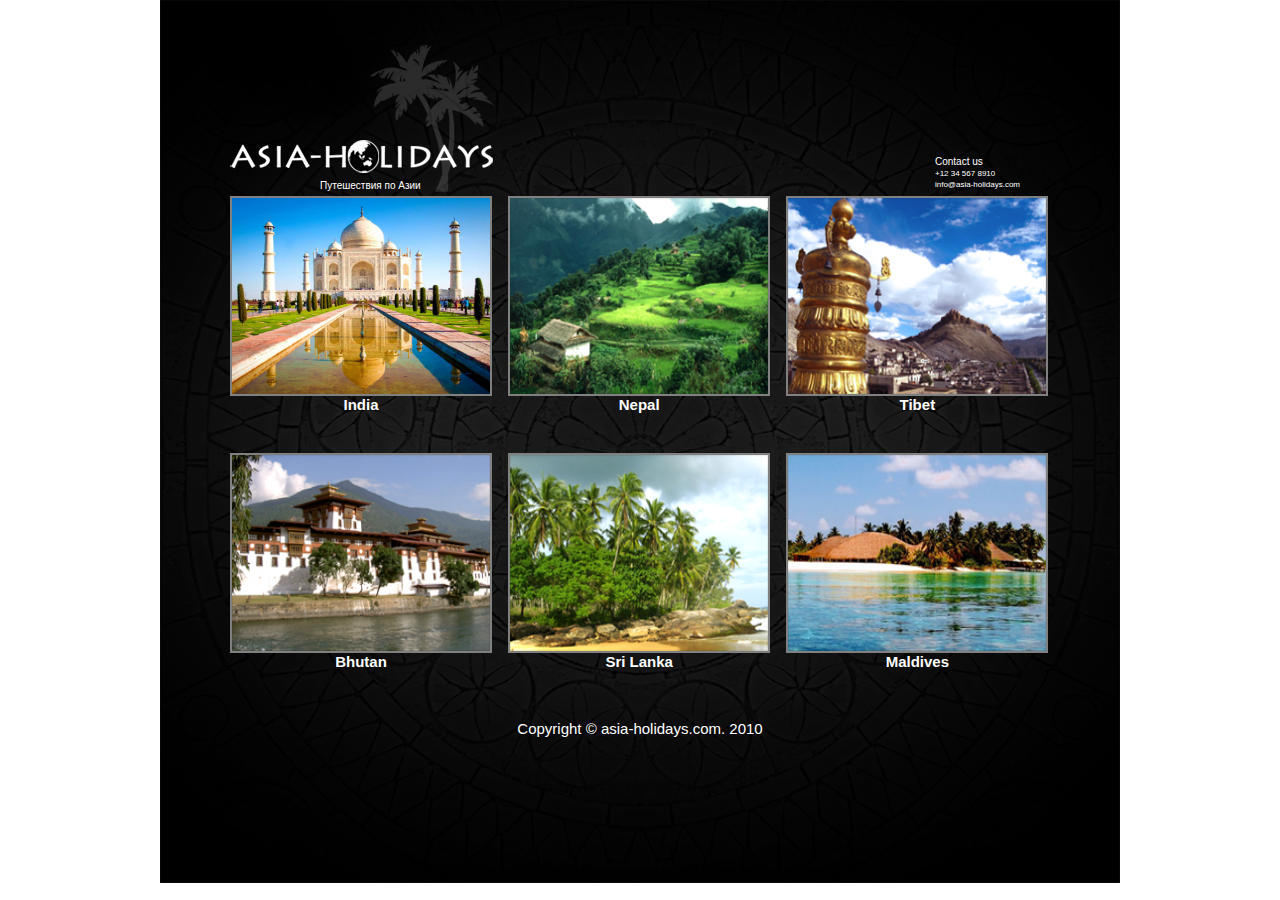
<file: hw3bonus/index.html>
<!DOCTYPE html>
<html lang="en">
<head>
    <meta charset="UTF-8">
    <title>Asia-Holidays</title>
    <link rel="stylesheet" href="css/style.css"/>
</head>
<body>
<div class="main">
    <div class="header">
        <div class="logo">
            <img src="img/logo.png" alt="logo"/>
            <span class="slogan">Путешествия по Азии</span>
        </div>
        <div class="contact">Contact us<br/><span>+12 34 567 8910<br/>info@asia-holidays.com</span></div>
    </div>
    <div class="countries">
        <div class="county_item"><a href=""><img src="img/india_photo.jpg" alt="india" class="wrapper"/></a>
            <h4>India</h4>
        </div>
        <div class="county_item"><a href=""><img src="img/nepal_photo.png" alt="nepal" class="wrapper"/></a><h4>
            Nepal</h4></div>
        <div class="county_item item_space"><a href=""><img src="img/tibet_photo.png" alt="tibet" class="wrapper"/></a>
            <h4>
                Tibet</h4>
        </div>
        <div class="county_item"><a href=""><img src="img/bhutan_photo.png" alt="bhutan" class="wrapper"/></a><h4>
            Bhutan</h4></div>
        <div class="county_item"><a href=""><img src="img/sri-lanka%20photo.png" alt="sri-lanka"
                                                 class="wrapper "/></a>
            <h4>Sri Lanka</h4></div>
        <div class="county_item item_space"><a href=""><img src="img/maldives_photo.png" alt="maldives"
                                                            class="wrapper"/></a>
            <h4>
                Maldives</h4></div>
    </div>
    <div class="footer">Copyright &copy; asia-holidays.com. 2010</div>
</div>
</body>
</html>
</file>
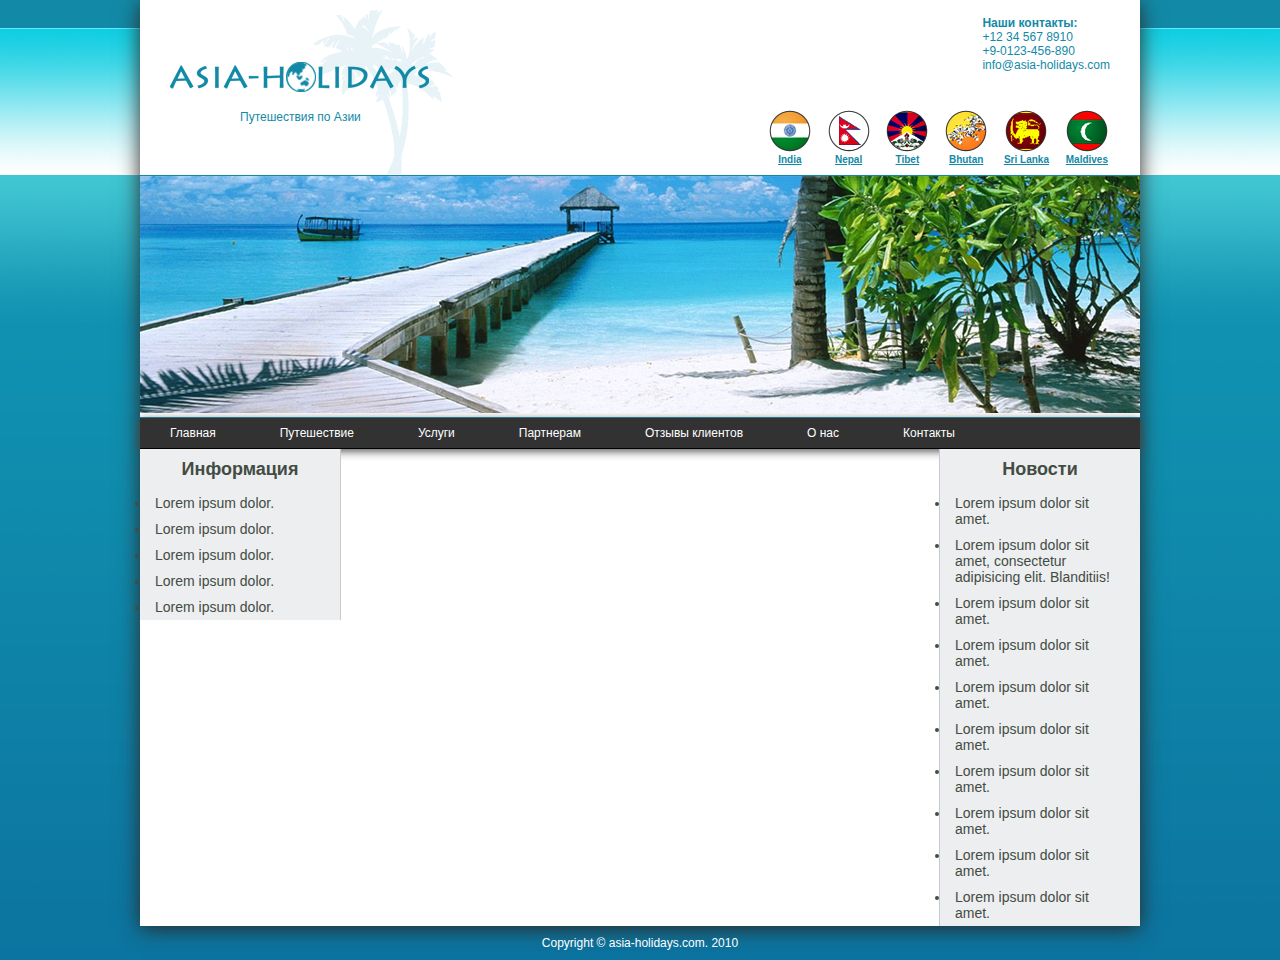
<file: hw4/index.html>
<!DOCTYPE html>
<html lang="en">
<head>
    <meta charset="UTF-8">
    <title>hw4</title>
    <link rel="stylesheet" href="css/style.css"/>
</head>
<body>
<div class="all_site">
    <div class="header">
        <div class="logo">
            <img src="img/logo.png" alt="logo" class="asia_holidays"/>
            <span class="slogan">Путешествия по Азии</span>
        </div>
        <div class="contacts">
            <span>Наши контакты:</span><br/>+12 34 567 8910<br/>+9-0123-456-890<br/>info@asia-holidays.com
        </div>
        <div class="countries">
            <div class="county_item"><a href=""><img src="img/i_flag.png" alt="india"/><h4>India</h4></a>
            </div>
            <div class="county_item"><a href=""><img src="img/n_flag.png" alt="nepal"/><h4>
                Nepal</h4></a></div>
            <div class="county_item item_space"><a href=""><img src="img/t_flag.png" alt="tibet"/><h4>Tibet</h4></a>
            </div>
            <div class="county_item"><a href=""><img src="img/b_flag.png" alt="bhutan"/><h4>
                Bhutan</h4></a></div>
            <div class="county_item"><a href=""><img src="img/s_flag.png" alt="sri-lanka"/><h4>Sri Lanka</h4></a>
            </div>
            <div class="county_item"><a href=""><img src="img/m_flag.png" alt="maldives"/><h4>Maldives</h4>
            </a>
            </div>
        </div>
    </div>
    <div class="photo">
        <img src="img/photo.png" alt="photo"/>
    </div>
    <div class="nav">
        <ul>
            <li><a href="">Главная</a></li>
            <li><a href="">Путешествие</a>
                <ul class="u-travel">
                    <li><a href="#">Путешествие 1</a></li>
                    <li><a href="#">Путешествие 2</a></li>
                    <li><a href="#">Путешествие 3</a></li>
                    <li><a href="#">Путешествие 4</a></li>
                    <li><a href="#">Путешествие 5</a></li>
                </ul>
            </li>
            <li ><a href="">Услуги</a>
                <ul class="u-services">
                    <li><a href="#">Услуги 1</a></li>
                    <li><a href="#">Услуги 2</a></li>
                    <li><a href="#">Услуги 3</a></li>
                    <li><a href="#">Услуги 4</a></li>
                    <li><a href="#">Услуги 5</a></li>
                </ul>
            </li>
            <li><a href="">Партнерам</a>
                <ul class="u-partners">
                    <li><a href="#">Партнерам 1</a></li>
                    <li><a href="#">Партнерам 2</a></li>
                    <li><a href="#">Партнерам 3</a></li>
                </ul>
            </li>
            <li><a href="">Отзывы клиентов</a></li>
            <li><a href="">О нас</a></li>
            <li><a href="">Контакты</a></li>
        </ul>
    </div>
    <div class="container clearfix">
        <div class="left_col">
            <span>Информация</span>
            <ul>
                <li>Lorem ipsum dolor.</li>
                <li>Lorem ipsum dolor.</li>
                <li>Lorem ipsum dolor.</li>
                <li>Lorem ipsum dolor.</li>
                <li>Lorem ipsum dolor.</li>
            </ul>
        </div>
        <div class="right_col">
            <span>Новости</span>
            <ul>
                <li>Lorem ipsum dolor sit amet.</li>
                <li>Lorem ipsum dolor sit amet, consectetur adipisicing elit. Blanditiis!</li>
                <li>Lorem ipsum dolor sit amet.</li>
                <li>Lorem ipsum dolor sit amet.</li>
                <li>Lorem ipsum dolor sit amet.</li>
                <li>Lorem ipsum dolor sit amet.</li>
                <li>Lorem ipsum dolor sit amet.</li>
                <li>Lorem ipsum dolor sit amet.</li>
                <li>Lorem ipsum dolor sit amet.</li>
                <li>Lorem ipsum dolor sit amet.</li>
            </ul>
        </div>
    </div>
</div>
<div class="footer">Copyright &copy; asia-holidays.com. 2010</div>
</body>
</html>
</file>
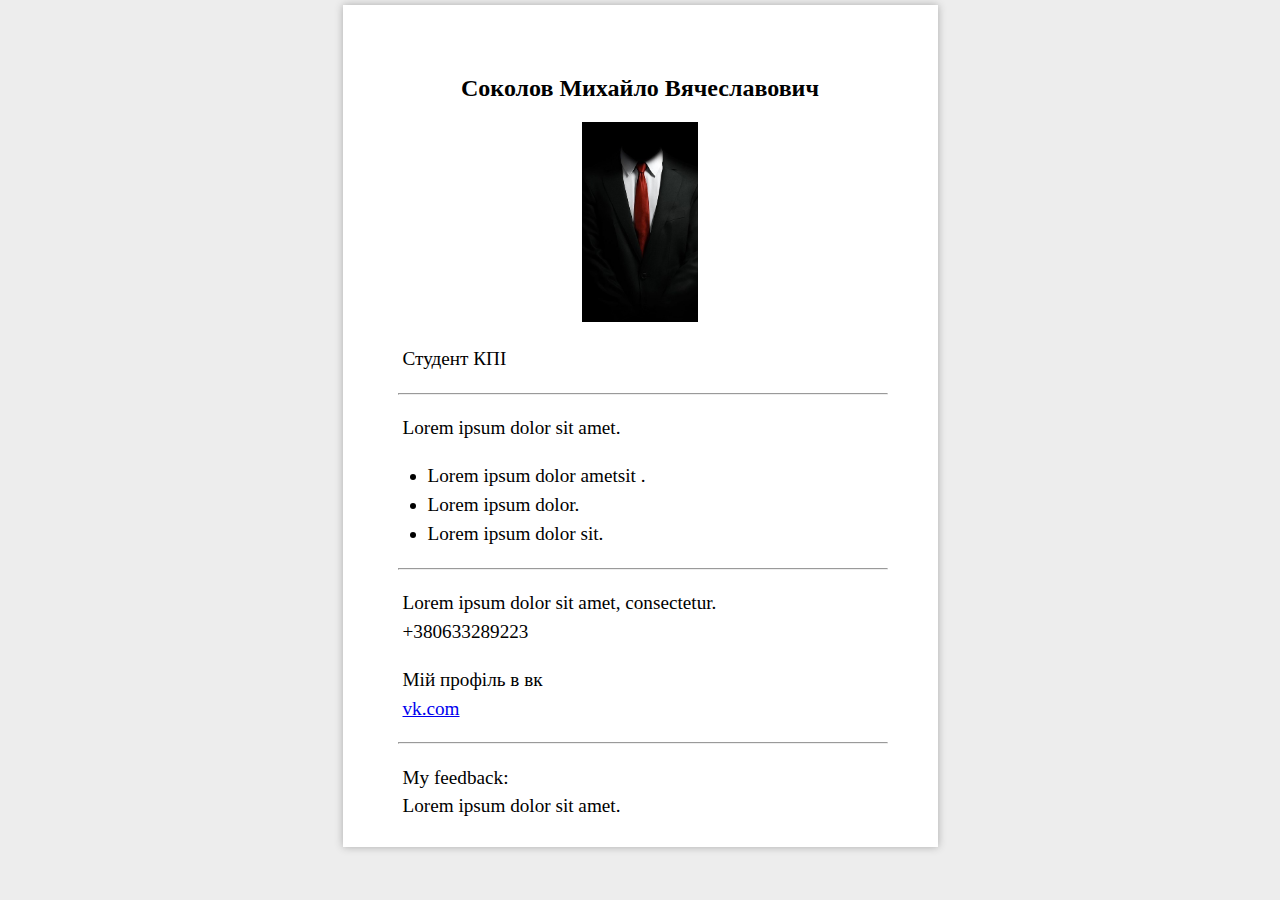
<file: hw1/homework1.html>
<!DOCTYPE html>
<html lang="en">
<head>
    <meta charset="UTF-8">
    <title>Title</title>
    <style>
        body{
            background: #ededed;
            margin: 0;
            padding: 0;
        }
        .a4{
            width: 595px;
            height: 842px;
            margin: -15px auto;
            background: white;
            -webkit-box-shadow: 0 0 8px #ababab;
            -moz-box-shadow: 0 0 8px #ababab;
            box-shadow: 0 0 8px #ababab;
        }
        h2{
            padding-top: 70px;
            text-align: center;
        }
        .ava{
            text-align: center;
        }
        img{
            height: 200px;
        }
        .txt{
            margin-left: 60px;
            line-height: 1.5;
            font-size: 1.2em;
        }
        hr{
            margin: 0 50px 0 -5px;
        }
        li{
            margin-left: -15px;
        }
    </style>
</head>
<body>
    <div class="a4">
        <h2>Соколов Михайло Вячеславович</h2>
        <p class="ava"><img src="myavatar.jpg" alt="my photo"/></p>
        <div class="txt">
            <p>Студент КПІ</p><hr>
            <div><p>Lorem ipsum dolor sit amet.</p>
            <ul>
                <li>Lorem ipsum dolor ametsit .</li>
                <li>Lorem ipsum dolor.</li>
                <li>Lorem ipsum dolor sit.</li>
            </ul></div>
            <hr>
            <div><p>Lorem ipsum dolor sit amet, consectetur.<br>
            +380633289223</p>
            <p>Мій профіль в вк<br/>
                <a href="http://vk.com">vk.com</a></p>
            <hr></div>
            <div><p>My feedback:<br/>
                Lorem ipsum dolor sit amet.</p></div>
        </div>
    </div>
</body>
</html>
</file>
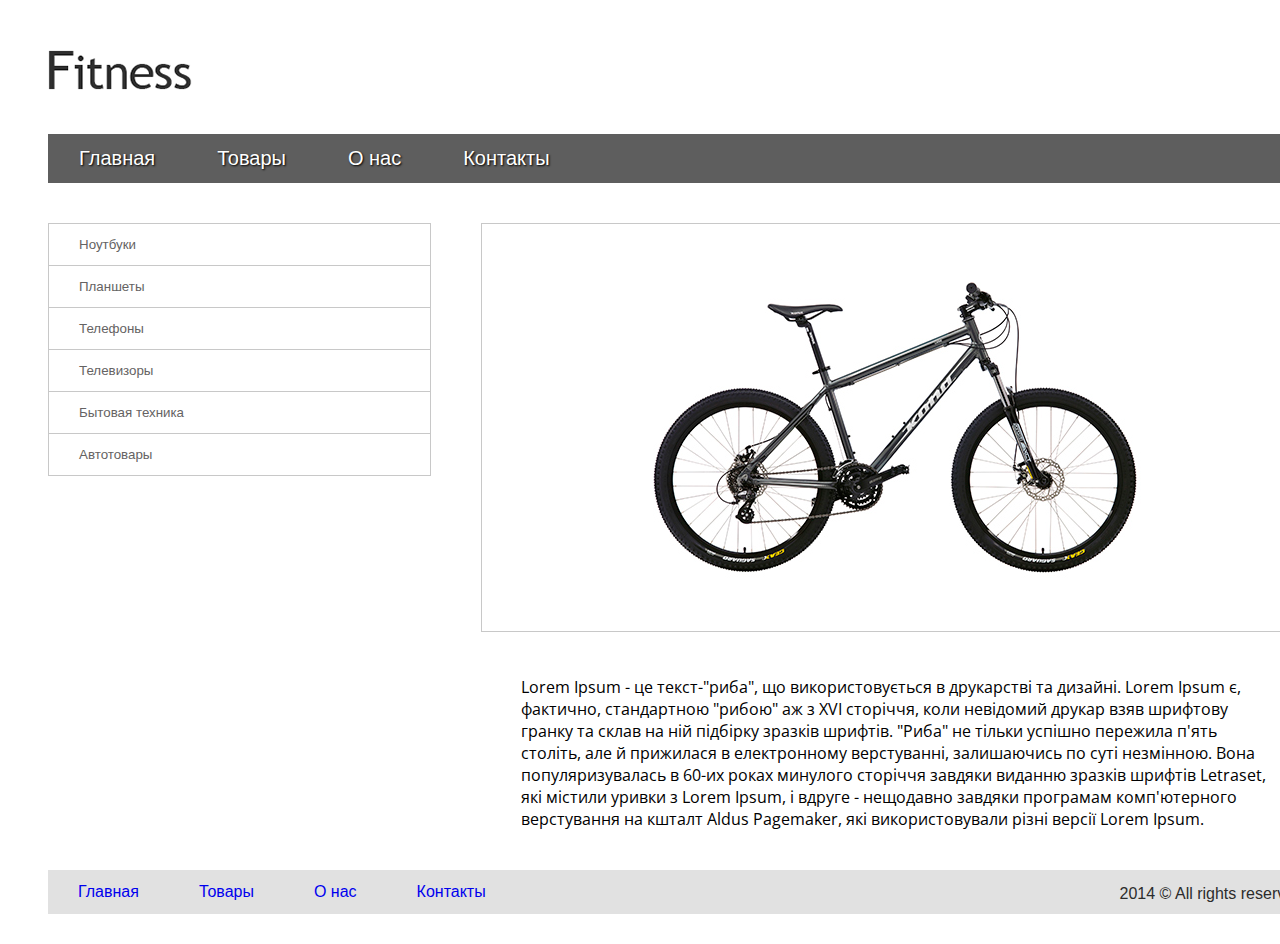
<file: hw3/hw3.html>
<!DOCTYPE html>
<html lang="en">
<head>
    <meta charset="UTF-8">
    <title></title>
    <link rel="stylesheet" href="css/style.css"/>
    <link href="https://fonts.googleapis.com/css?family=Open+Sans" rel="stylesheet">
</head>
<body>
<div class="box">
    <div class="inbox">
        <div><img src="img/img1.png" alt="logo"/></div>
        <ul class="nav">
            <li><a href="#">Главная</a></li>
            <li><a href="#">Товары</a></li>
            <li><a href="#">О нас</a></li>
            <li><a href="#">Контакты</a></li>
        </ul>
        <div class="container clearfix">
            <ul class="leftmenu">
                <li><a href="#">Ноутбуки</a></li>
                <li><a href="#">Планшеты</a></li>
                <li><a href="#">Телефоны</a></li>
                <li><a href="#">Телевизоры</a></li>
                <li><a href="#">Бытовая техника</a></li>
                <li><a href="#">Автотовары</a></li>
            </ul>


            <div class="content">
                <div class="bike"><img src="img/image2.png" alt="bike"/></div>
                <p class="textik">Lorem Ipsum - це текст-"риба", що використовується в друкарстві та дизайні. Lorem Ipsum є,
                    фактично, стандартною "рибою" аж з XVI сторіччя, коли невідомий друкар взяв шрифтову гранку та склав на
                    ній підбірку зразків шрифтів. "Риба" не тільки успішно пережила п'ять століть, але й прижилася в
                    електронному верстуванні, залишаючись по суті незмінною. Вона популяризувалась в 60-их роках минулого
                    сторіччя завдяки виданню зразків шрифтів Letraset, які містили уривки з Lorem Ipsum, і вдруге -
                    нещодавно завдяки програмам комп'ютерного верстування на кшталт Aldus Pagemaker, які використовували
                    різні версії Lorem Ipsum.</p>
            </div>
        </div>
        <ul class="footer">
            <li><a href="#">Главная</a></li>
            <li><a href="#">Товары</a></li>
            <li><a href="#">О нас</a></li>
            <li><a href="#">Контакты</a></li>
            <li class="rights">2014 &copy; All rights reserved</li>
        </ul>
        <div class="prosto"></div>
    </div>

</div>
</body>
</html>
</file>
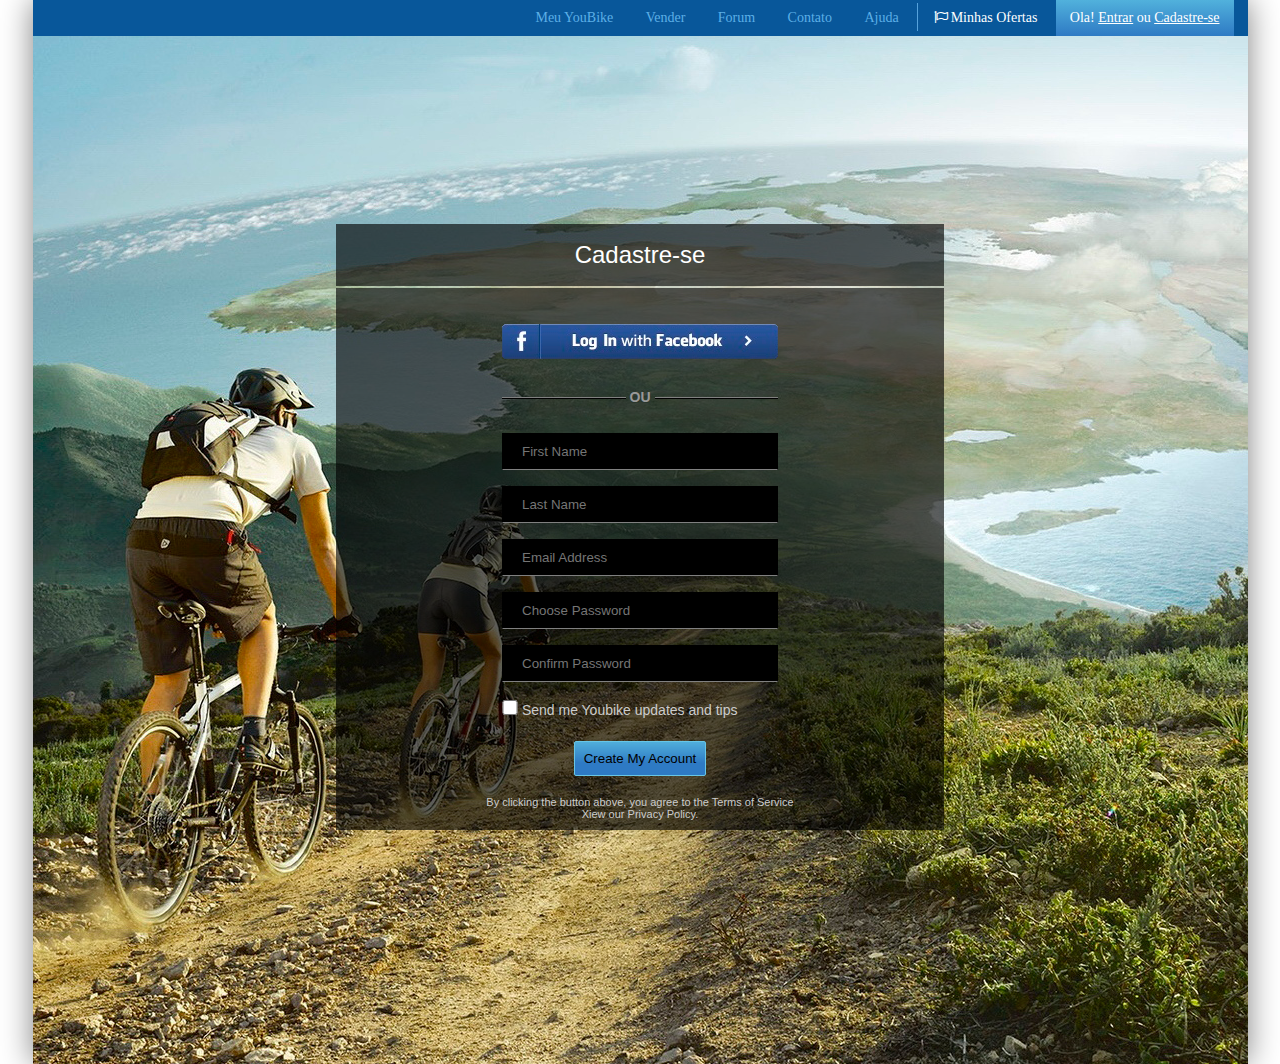
<file: hw5/hw5.html>
<!DOCTYPE html>
<html lang="en">
<head>
    <meta charset="UTF-8">
    <title>Homework 5</title>
    <link rel="stylesheet" href="css/style.css"/>
    <link rel="stylesheet" href="css/fontello.css"/>
</head>
<body>
<div class="wrapper">
    <header>
        <ul class="nav clearfix">
            <li><a href="#">Meu YouBike</a></li>
            <li><a href="#">Vender</a></li>
            <li><a href="#">Forum</a></li>
            <li><a href="#">Contato</a></li>
            <li><a href="#">Ajuda</a></li>
            <li><a class="nav_min" href="#"><i class="icon-flag-empty"></i>Minhas Ofertas</a></li>
            <li><a class="nav_ola" href="#">Ola! <span>Entrar</span> ou <span>Cadastre-se</span></a></li>
        </ul>
    </header>
    <div class="content">
        <div class="signin">
            <div class="signtitle">
                Cadastre-se
            </div>
            <div class="signform">
                <div class="facebook">
                    <a href="#"><img src="img/facebook.png" alt="facebook_logo" class="fbimg"/></a>
                </div>
                <div class="separator">
                    <h3>OU</h3>
                </div>
                <form action="" class="form_in">
                    <input type="text" name="first_name" required placeholder="First Name" class="form_inin"/>
                    <input type="text" name="last_name" required placeholder="Last Name" class="form_inin"/>
                    <input type="email" name="email" required placeholder="Email Address" class="form_inin"/>
                    <input type="password" name="Choose_password" required placeholder="Choose Password" class="form_inin"/>
                    <input type="password" name="Confirm_password" required placeholder="Confirm Password" class="form_inin"/>
                    <div class="check">
                        <input type="checkbox" id="Send_me_Youbike" class="checkAndRadio"/>
                        <label for="Send_me_Youbike">Send me Youbike updates and tips</label>
                    </div>
                    <input type="submit" value="Create My Account" class="account"/>
                </form>
                <p>By clicking the button above, you agree to the Terms of Service <br/>
                    Xiew our Privacy Policy.</p>
            </div>
        </div>
    </div>
</div>
</body>
</html>
</file>
<file: hw3bonus/css/style.css>
* {
    margin: 0;
    padding: 0;
}

body {
    background: url(../img/background.png) no-repeat top center;
    font: 15px sans-serif;
    color: white;
}

.main {
    width: 820px;
    margin: auto;
    position: relative;
}

.header {
    margin-top: 140px;
    margin-bottom: 4px;
}

.logo {
    display: inline-block;
}

div.logo:after {
    content: '';
    background: url(../img/palmtree.png) no-repeat;
    width: 125px;
    height: 147px;
    position: absolute;
    top: -95px;
    left: 140px;
}

.tree {
    top: 65px;
    left: 140px;
    position: absolute;
    display: block;
}

.contact {
    display: inline-block;
    float: right;
    margin: 16px 30px 0;
    font: 10px Tahoma, sans-serif;
}

.contact span {
    font: 8px Tahoma, sans-serif;
}

.slogan {
    display: block;
    margin-left: 90px;
    font: 10px Tahoma, sans-serif;
    color: white;
}

.wrapper {
    width: 100%;
    height: 200px;
    border: 2px solid grey;
    vertical-align: bottom;
    box-sizing: border-box;
}

.county_item {
    width: 262px;
    display: inline-block;
    margin-bottom: 40px;
    margin-right: 12px;
    text-align: center;
    color: white;
}

.item_space {
    margin-right: 0;
}

.footer {
    color: white;
    padding: 10px 0;
    text-align: center;
}
</file>
<file: hw4/css/style.css>
* {
    margin: 0;
    padding: 0;
}

body {
    background: url("../img/background.png");
}

.all_site {
    width: 1000px;
    margin: 0 auto;
    background: white;
    box-shadow: #292929 0 3px 20px 0 ;
}

.header {
    height: 175px;
    position: relative;
    color: #128aa7;
}

.logo {
    display: inline-block;
    margin-left: 30px;
}

.asia_holidays {
    margin-top: 10px;
}

.slogan {
    display: block;
    position: absolute;
    top: 110px;
    left: 100px;
    font: 12px Tahoma, sans-serif;

}

.contacts {
    display: block;
    float: right;
    margin: 16px 30px 0;
    font: 12px Tahoma, sans-serif;

}
/*.contacts:after {
    content: '';
    clear: both;
}*/

.contacts span {
    font-weight: bold;
}

.countries {
    display: inline-block;
    position: absolute;
    right: 25px;
    top: 110px;;
    font: 10px Tahoma, sans-serif;
    text-align: center;
}

.county_item {
    display: inline-block;
    margin: 0 7px;
}

.county_item a {
    color: #128aa7;
}

.photo {
    border-top: 1px solid #128aa7;
    border-bottom: 1px solid #128aa7;
}

.nav {

    background: #323232;
    
    border-bottom: 1px solid black;
    box-shadow: 0 2px 10px 0 #4b4b4b;

}

.nav li {
    display: inline-block;
    color: white;
    font: 12px sans-serif;
}

.nav li a {
    padding:0 30px;
    color: white;
    text-decoration: none;
    line-height: 30px;
}

.nav li ul {
    display: none;
}

.nav li:hover {
    display: block;
    background: green;
}

.content {
    background: white;
}

.left_col {
    float: left;
    border-right: 1px solid #c7cacf;
}
.right_col {
    float: right;
    border-left: 1px solid #c7cacf;
}
.clearfix:after {
    content: '';
    clear: both;
    display: block;
}

.right_col,.left_col {
    width: 20%;
    background: #edeef0;
    color: #424c43;
    font: 14px sans-serif;
}

.left_col span, .right_col span  {
     display: block;
     padding: 10px;
     font: 18px sans-serif;
     font-weight: bold;
     text-align: center;
}

.right_col  ul li,.left_col ul li {
    padding: 5px;
    margin: 0 10px;
}

.footer {
    text-align: center;
    padding: 10px;
    font: 12px sans-serif;
    color: white;
}
</file>
<file: hw3/css/style.css>
* {
    margin: 0;
    padding: 0;
}

body {
    background: #f9f9f9;
}

.box {
    width: 1366px;
    margin: auto;
    background: white;
    -webkit-box-shadow: 0 0 10px grey;
    -moz-box-shadow: 0 0 10px grey;
    box-shadow: 0 0 10px grey;
}

.inbox {
    margin: 0 48px;
}

img {
    margin: 50px 0 40px;
}

ul {
    list-style: none;
}

.nav {
    letter-spacing: -12px;
    font-size : 0;
    background: rgba(94, 94, 94, 1);
    color: white;
    text-shadow: 1px 1px 2px black;
}

.nav li {
    font: 20px opensans, sans-serif;
    letter-spacing: normal;
    display: inline-block;
    border-left: 1px solid transparent;
    border-right: 1px solid transparent;
}

a {
    text-decoration: none;
}

.nav a {
    color: white;
    display: block;
    padding: 13px 30px;
}

.nav li:hover {
    content: '';
    display: inline-block;
    letter-spacing: normal;

    background: rgba(74, 74, 74, 1);
    border-left: 1px solid #838383;
    border-right: 1px solid #838383;
}

.clearfix:after {
    content: "";
    display: block;
    clear: both;
}

.leftmenu {
    width: 30%;
    float: left;
    margin: 40px 0;
    border: 1px solid #c8c8c8;
    border-bottom: 0 solid #c8c8c8;
    font: 10pt opensans, sans-serif;
}

.leftmenu li {
    display: block;
    border-bottom: 1px solid #c8c8c8;
}

.leftmenu a {
    color: #656363;
    display: block;
    padding: 13px 30px;
}

.leftmenu li:hover {
    padding-left: 40px;
    background-color: #f9f9f9;
}

.leftmenu a:hover {
    color: black;
}

.content {
    width: 65%;
    margin-top: 40px;
    margin-left: 50px;
    float: left;
}

.bike {
    display: inline-block;
    border: 1px solid #c8c8c8;
    width: 100%;
}

.bike img {
    display: block;
    margin: auto;
    padding: 50px;
}

.textik {
    padding: 40px;
    font-family: 'Open Sans', sans-serif;
}

.footer {
    letter-spacing: -12px;
    font-size : 0;
    background: #e1e1e1;
    color: #2c2c2c;
}

.footer li {
    font: 16px opensans, sans-serif;
    letter-spacing: normal;
    display: inline-block;

}

.footer a {

    display: block;
    padding: 13px 30px;


}

.footer li:hover {
    content: '';
    display: inline-block;
    text-decoration: underline;
}

.prosto {
    height: 30px;
}

.rights {
    float: right;
    margin: 15px;
}

.rights a:hover {
    text-decoration: none;
}
</file>
<file: hw5/css/style.css>
* {
    margin: 0;
    padding: 0;
}

.wrapper {
    width: 1215px;
    margin: 0 auto;
    box-shadow: grey 0 0 30px 0;
    font-family: Tahoma, sans-serif;
}

header {
    height: 36px;
    width: 1215px;
    background: #08579a;
}

.nav li {
    display: inline-block;
}

ul {
    float: right;
    position: relative;
    margin-right: 14px;
}

.clearfix:after {
    content: '';
    clear: both;
}

.nav li a {
    display: block;
    text-decoration: none;
    color: #5cafe7;
    padding: 0 14px;
    font: 14px Tahoma, Arial sans-serif;
    line-height: 36px;
}

.nav li a:hover {
    background: #4eabda;
    color: white;
}

a span {
    text-decoration: underline;
}

.nav_min, .nav_ola {
    position: relative;
    color: white !important;
}

.nav_ola {
    background: linear-gradient(to top, #2e7ac4, #51b1dc);
}

.nav_min:after {
    content: '';
    height: 28px;
    border-right: 1px solid #56a2dc;
    position: absolute;
    left: 0;
    top: 3px;
}

.content {
    background: url("../img/Background%20copy.png") no-repeat;
    width: 1215px;
    height: 1028px;
    position: relative;
}

.signin {
    position: absolute;
    top: 36%;
    left: 50%;
    height: 30%;
    width: 50%;
    margin: -15% 0 0 -25%;
    color: white;
}

.signtitle {
    background: rgba(0, 0, 0, 0.63);
    font-size: 24px;
    line-height: 62px;
    text-align: center;
}

.signform {
    margin-top: 2px;
    background: rgba(0, 0, 0, 0.63);
    text-align: center;
    color: #cccccc;
}

.facebook {
    padding-top: 36px;
}

.fbimg {
    vertical-align: bottom;
}

.separator {
    width: 276px;
    box-sizing: border-box;
    padding: 30px 0 20px 0;
    margin: 0 auto;
}

.separator h3 {
    position: relative;
    overflow: hidden;
    white-space: nowrap;
    text-align: center;
    color: #999999;
    font-size: 14px;
}

h3:before, h3:after {
    content: '';
    position: relative;
    display: inline-block;
    width: 100%;
    vertical-align: middle;
    background: #000;
    border-top: 1px solid grey;
    height:1px;
    overflow:hidden;
}

.separator h3:before {
    right: 4px;
    margin-left: -100%;
}

.separator h3:after {
    left: 4px;
    margin-right: -100%;
}

.form_in {
    width: 276px;
    margin: 0 auto;
    font: 14px Tahoma, Arial, sans-serif;

}

.form_inin {
    width: 255px;
    padding: 10px 0 10px 19px;
    float: left;
    margin: 8px 0;
    background: #000;
    border: 1px solid black;
    border-bottom-color: grey;
    color: white;
}

.check {
    float: left;
    margin: 10px 0 13px;
}

.checkAndRadio {
    margin: 0;
    padding: 0;
    width: 16px;
    height: 15px;
//width: 12px; /* ��� ��� ��6 � 7 */
}

.account {
    background: linear-gradient(to top, #2e7ac4 36%, #50aedb);
    margin: 10px;
    padding: 9px;
    border-radius: 2px;
    border: 1px solid #67c6e6;
}

p {
    font-size: 11px;
    padding: 10px;
}

input.form_inin:hover {
    -webkit-box-shadow: 0 0 15px 0 rgba(6,178,201,1);
    -moz-box-shadow: 0 0 15px 0 rgba(6,178,201,1);
    box-shadow: 0 0 15px 0 rgba(6,178,201,1);
}

input.form_inin:focus, input.form_inin:active {
    background: #1b5288;
    color: white;
}

input.account:active {
    background: linear-gradient(to bottom, #2e7ac4 36%, #50aedb);
}
</file>
<file: hw5/css/fontello.css>
@font-face {
    font-family: 'fontello';
    src: url('font/fontello.eot?17729675');
    src: url('font/fontello.eot?17729675#iefix') format('embedded-opentype'),
    url('font/fontello.woff2?17729675') format('woff2'),
    url('font/fontello.woff?17729675') format('woff'),
    url('font/fontello.ttf?17729675') format('truetype');
    font-weight: normal;
    font-style: normal;
}

/* Chrome hack: SVG is rendered more smooth in Windozze. 100% magic, uncomment if you need it. */
/* Note, that will break hinting! In other OS-es font will be not as sharp as it could be */
/*
@media screen and (-webkit-min-device-pixel-ratio:0) {
  @font-face {
    font-family: 'fontello';
    src: url('../font/fontello.svg?17729675#fontello') format('svg');
  }
}
*/

[class^="icon-"]:before, [class*=" icon-"]:before {
    font-family: "fontello", serif;
    font-style: normal;
    font-weight: normal;

    display: inline-block;
    text-decoration: inherit;
    width: 1em;
    margin-right: .2em;
    text-align: center;
    /* opacity: .8; */

    /* For safety - reset parent styles, that can break glyph codes*/
    font-variant: normal;
    text-transform: none;

    /* fix buttons height, for twitter bootstrap */
    line-height: 1em;

    /* Animation center compensation - margins should be symmetric */
    /* remove if not needed */
    margin-left: .2em;

    /* you can be more comfortable with increased icons size */
    /* font-size: 120%; */

    /* Font smoothing. That was taken from TWBS */
    -webkit-font-smoothing: antialiased;
    -moz-osx-font-smoothing: grayscale;

    /* Uncomment for 3D effect */
    /* text-shadow: 1px 1px 1px rgba(127, 127, 127, 0.3); */
}

.icon-flag-empty:before {
    content: '\f11d';
}

/* '' */
</file>
